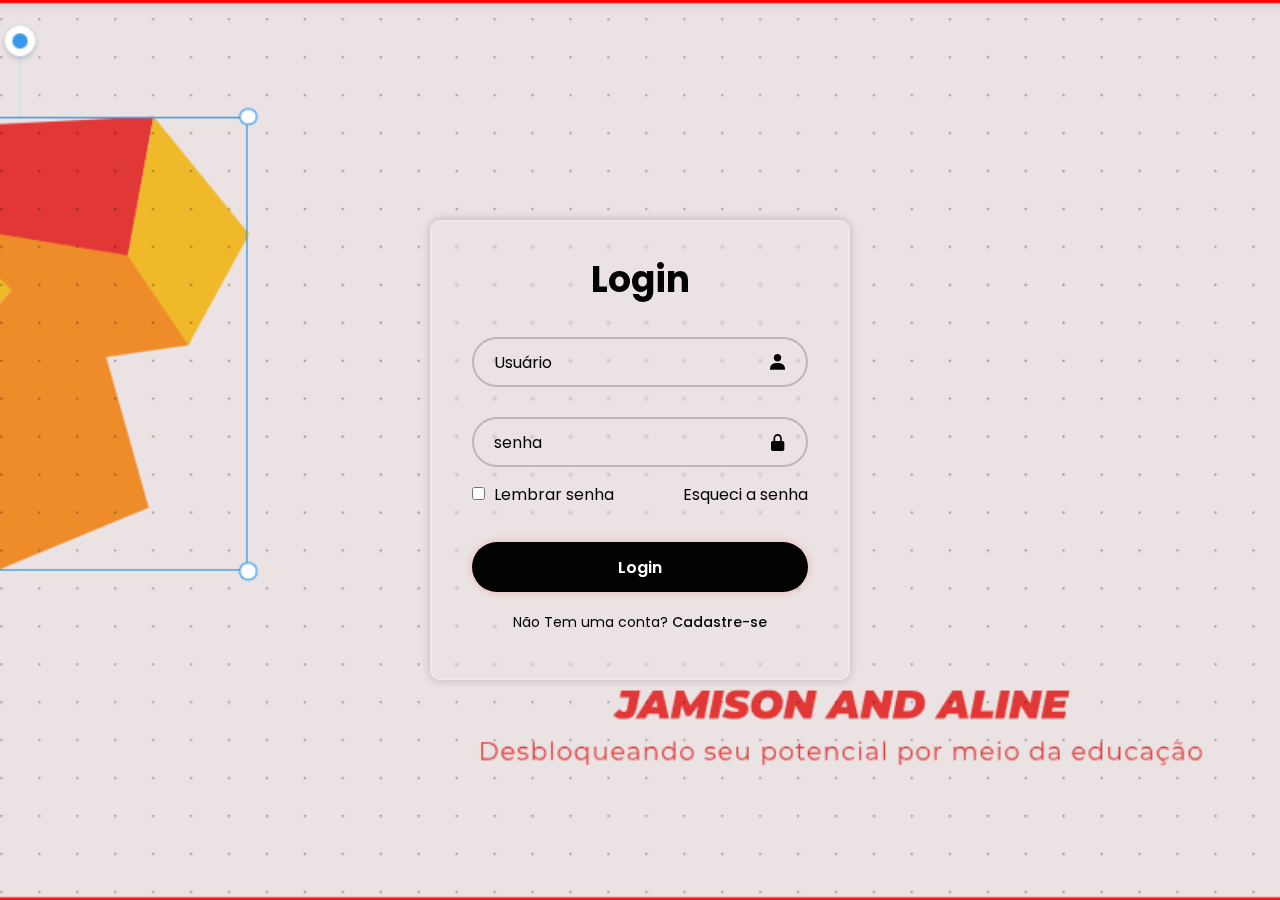
<file: index.html>
<!DOCTYPE html>
<html lang="pt-br">

<head>
    <meta charset="UTF-8">
    <meta name="viewport" content="width=device-width, initial-scale=1.0">
    <link href='https://unpkg.com/boxicons@2.1.4/css/boxicons.min.css' rel="stylesheet">
    <link rel="stylesheet" href="styles.css">
    <title>James and Aline login</title>
</head>

<body>
    <main class="container">
        <form class="formLogIn" action="">
            <!-- Entrar abaixo: -->

            <div class="container-logIn">
                <h1>Login </h1>
                <div class="input-box ">
                    <input class="loginCont" placeholder="Usuário" type="email">
                    <i class="bx bxs-user"></i>
                </div>
                <div class="input-box ">
                    <input class="loginCont" placeholder="senha" type="password">
                    <i class="bx bxs-lock-alt"></i>
                </div>

                <div class="remember-forgot">
                    <label>
                        <input class="rememberPassword" type="checkbox">
                        Lembrar senha
                    </label>
                    <a class="recoverPassword" href="#">Esqueci a senha</a>
                </div>

                <button type="submit" class="Login">Login</button>

                <div class="Register-link">
                    <p class="createAcont">Não Tem uma conta? <a href="#">Cadastre-se</a></p>
                </div>
            </div>
        </form>
        <form class="formCreateLogIn" action="">
            <!-- registrar-se abaixo -->
            <div class="container-register">
                <h1>Cadastre-se</h1>
                <div class="input-box registerName">
                    <input placeholder="Nome" type="nome">
                    <i class="bx bxs-user"></i>
                </div>

                <div class="input-box registerNameUser">
                    <input placeholder="Usuário" type="usuario">
                    <i class="bx bxs-user"></i>
                </div>

                <div class="input-box registerEmail">
                    <input placeholder="Email" type="email">
                    <i class="bx bxs-user"></i>
                </div>

                <div class="input-box registerPassword">
                    <input placeholder="senha" type="password">
                    <i class="bx bxs-lock-alt"></i>
                </div>

                <button type="submit" class="Login">Cadastrar</button>

                <div class="Register-link">
                    <p class="returnLogIn">Fazer Novamente <a href="#">LogIn</a></p>
                </div>
            </div>
        </form>

        <form class="formRecoverPassword" action="">
            <!-- Recuperar senha -->
            <div class="container-recoverPassword">
                <h1>Digite Seu Email</h1>
                

                <div class="input-box registerEmail">
                    <input placeholder="Email" type="email">
                    <i class="bx bxs-user"></i>
                </div>

                <button type="submit" class="Login">Enviar Nova Senha </button>

                <div class="Register-link">
                    <p class="returnLogIn">Fazer Novamente <a href="#">LogIn</a></p>
                </div>
            </div>
        </form>

    </main>
</body>
<script src="/sendLogIn.js"></script>

</html>
</file>
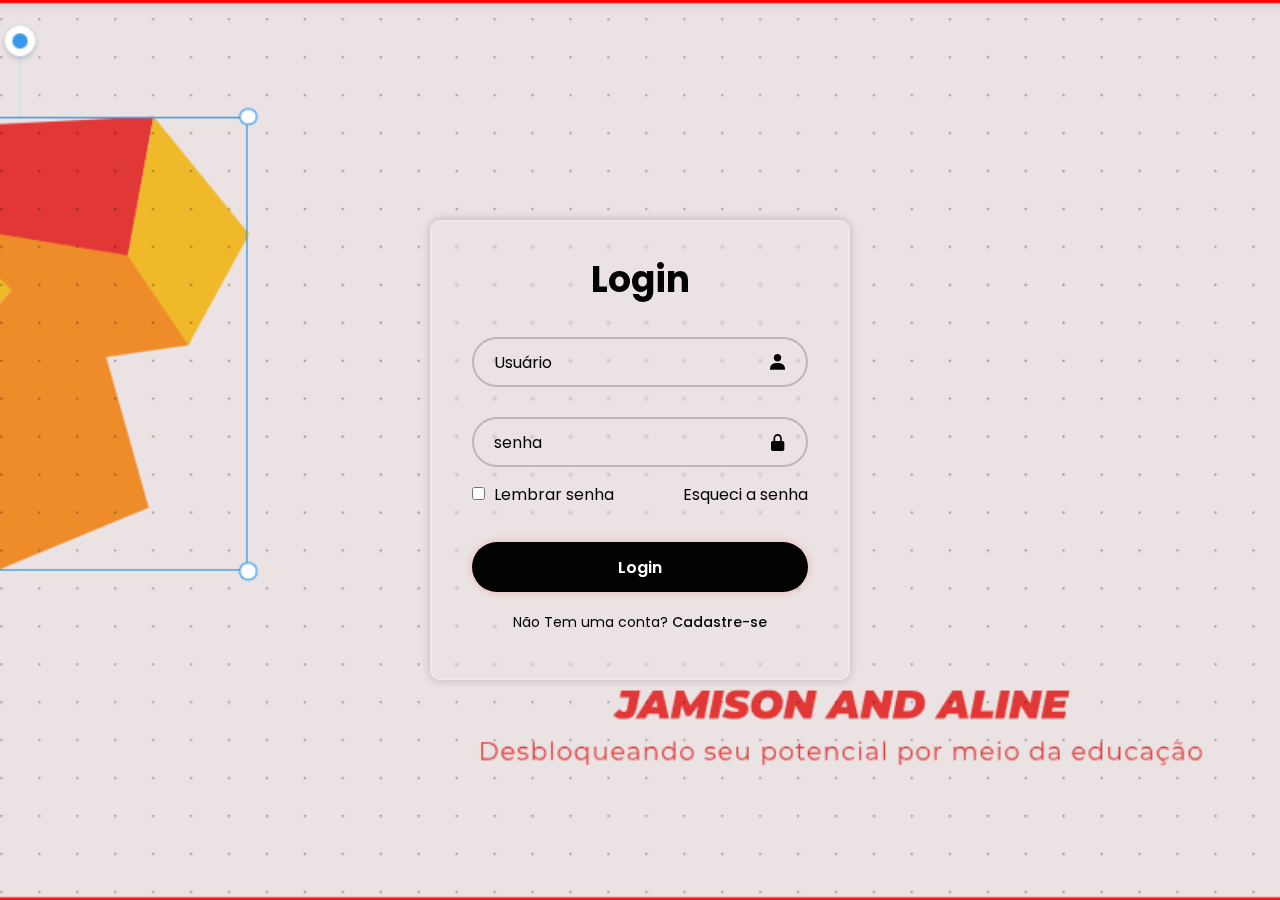
<file: Projects/index.html>
<!DOCTYPE html>
<html lang="pt-br">

<head>
    <meta charset="UTF-8">
    <meta name="viewport" content="width=device-width, initial-scale=1.0">
    <link href='https://unpkg.com/boxicons@2.1.4/css/boxicons.min.css' rel="stylesheet">
    <link rel="stylesheet" href="styles.css">
    <title>James and Aline login</title>
</head>

<body>
    <main class="container">
        <form class="formLogIn" action="">
            <!-- Entrar abaixo: -->

            <div class="container-logIn">
                <h1>Login </h1>
                <div class="input-box ">
                    <input class="loginCont" placeholder="Usuário" type="email">
                    <i class="bx bxs-user"></i>
                </div>
                <div class="input-box ">
                    <input class="loginCont" placeholder="senha" type="password">
                    <i class="bx bxs-lock-alt"></i>
                </div>

                <div class="remember-forgot">
                    <label>
                        <input class="rememberPassword" type="checkbox">
                        Lembrar senha
                    </label>
                    <a class="recoverPassword" href="#">Esqueci a senha</a>
                </div>

                <button type="submit" class="Login">Login</button>

                <div class="Register-link">
                    <p class="createAcont">Não Tem uma conta? <a href="#">Cadastre-se</a></p>
                </div>
            </div>
        </form>
        <form class="formCreateLogIn" action="">
            <!-- registrar-se abaixo -->
            <div class="container-register">
                <h1>Cadastre-se</h1>
                <div class="input-box registerName">
                    <input placeholder="Nome" type="nome">
                    <i class="bx bxs-user"></i>
                </div>

                <div class="input-box registerNameUser">
                    <input placeholder="Usuário" type="usuario">
                    <i class="bx bxs-user"></i>
                </div>

                <div class="input-box registerEmail">
                    <input placeholder="Email" type="email">
                    <i class="bx bxs-user"></i>
                </div>

                <div class="input-box registerPassword">
                    <input placeholder="senha" type="password">
                    <i class="bx bxs-lock-alt"></i>
                </div>

                <button type="submit" class="Login">Cadastrar</button>

                <div class="Register-link">
                    <p class="returnLogIn">Fazer Novamente <a href="#">LogIn</a></p>
                </div>
            </div>
        </form>

        <form class="formRecoverPassword" action="">
            <!-- Recuperar senha -->
            <div class="container-recoverPassword">
                <h1>Digite Seu Email</h1>
                

                <div class="input-box registerEmail">
                    <input placeholder="Email" type="email">
                    <i class="bx bxs-user"></i>
                </div>

                <button type="submit" class="Login">Enviar Nova Senha </button>

                <div class="Register-link">
                    <p class="returnLogIn">Fazer Novamente <a href="#">LogIn</a></p>
                </div>
            </div>
        </form>

    </main>
</body>
<script src="/Projects/sendLogIn.js"></script>

</html>
</file>
<file: styles.css>
@import url('https://fonts.googleapis.com/css2?family=Poppins:ital,wght@0,100;0,200;0,300;0,400;0,500;0,600;0,700;0,800;0,900;1,100;1,200;1,300;1,400;1,500;1,600;1,700;1,800;1,900&display=swap');
* {
    margin: 0;
    padding: 0;
    box-sizing: border-box;
    font-family: "Poppins", sans-serif;
}

body {
    display: flex;
    justify-content: center;
    align-items: center;
    min-height: 100vh;
    background: url('../img/Jamison\ And\ Aline.png');
    background-size: cover;
    background-position: center;
}

.container {
    width: 420px;
    background-color: transparent;
    border: 2px solid rgba(255, 255, 255, .2);
    border-radius: 10px;
    color: #020202;
    padding: 30px 40px;
    box-shadow: 0 0 10px rgba(10, 10, 10, .2);
    backdrop-filter: blur(1.25px);
}
/* exibir paginas */
.container-register{
    display: none;
}

/* exibir paginas */
.container-logIn{
    display: block;
}
/* exibir paginas */
.container-recoverPassword{
    display: none;
}

.container h1 {
    font-size: 36px;
    text-align: center;
    
}

.input-box {
    position: relative;
    width: 100%;
    height: 50px;
    margin: 30px 0;
}


.input-box input {
    width: 100%;
    height: 100%;
    background-color: transparent;
    border: 2px solid rgba(10, 10, 10, 0.2);
    border-radius: 40px;
    outline: none;
    font-size: 16px;
    color: #020202;
    padding: 20px 45px 20px 20px;
}

.input-box input::placeholder {
    color: #020202;
}

.input-box i {
    position: absolute;
    right: 20px;
    top: 50%;
    transform: translateY(-50%);
    font-size: 20px;
}

.remember-forgot {
    display: flex;
    justify-content: space-between;
    margin: -15px 0 15px;
}

.remember-forgot label input {
    accent-color: #020202;
    margin-right: 5px;
}

.remember-forgot a {
    text-decoration: none;
    color: #020202;
}

.remember-forgot a:hover {
    text-decoration: underline;
}

.Login{
    width: 100%;
    height: 50px;
    background-color: #020202;
    border: none;
    border-radius: 40px;
    cursor: pointer;
    font-size: 16px;
    color: #fff;
    font-weight: 600;
    box-shadow: 0 0 10px rgba(244, 6, 6, 0.2);
    margin-top: 20px;
}

.Login:hover {
    background-color:  transparent;
    border: 2px solid rgba(244, 6, 6, 0.2);
    color: #fff;
    transition: 0.5;
}

.Register-link {
    font-size: 14px;
    text-align: center;
    margin: 20px 0 15px;
}

.Register-link a {
    text-decoration: none;
    color: #020202;
    font-weight: 500;
}

.Register-link a:hover {
    text-decoration: underline;
}
</file>
<file: Projects/styles.css>
@import url('https://fonts.googleapis.com/css2?family=Poppins:ital,wght@0,100;0,200;0,300;0,400;0,500;0,600;0,700;0,800;0,900;1,100;1,200;1,300;1,400;1,500;1,600;1,700;1,800;1,900&display=swap');
* {
    margin: 0;
    padding: 0;
    box-sizing: border-box;
    font-family: "Poppins", sans-serif;
}

body {
    display: flex;
    justify-content: center;
    align-items: center;
    min-height: 100vh;
    background: url('../img/Jamison\ And\ Aline.png');
    background-size: cover;
    background-position: center;
}

.container {
    width: 420px;
    background-color: transparent;
    border: 2px solid rgba(255, 255, 255, .2);
    border-radius: 10px;
    color: #020202;
    padding: 30px 40px;
    box-shadow: 0 0 10px rgba(10, 10, 10, .2);
    backdrop-filter: blur(1.25px);
}
/* exibir paginas */
.container-register{
    display: none;
}

/* exibir paginas */
.container-logIn{
    display: block;
}
/* exibir paginas */
.container-recoverPassword{
    display: none;
}

.container h1 {
    font-size: 36px;
    text-align: center;
    
}

.input-box {
    position: relative;
    width: 100%;
    height: 50px;
    margin: 30px 0;
}


.input-box input {
    width: 100%;
    height: 100%;
    background-color: transparent;
    border: 2px solid rgba(10, 10, 10, 0.2);
    border-radius: 40px;
    outline: none;
    font-size: 16px;
    color: #020202;
    padding: 20px 45px 20px 20px;
}

.input-box input::placeholder {
    color: #020202;
}

.input-box i {
    position: absolute;
    right: 20px;
    top: 50%;
    transform: translateY(-50%);
    font-size: 20px;
}

.remember-forgot {
    display: flex;
    justify-content: space-between;
    margin: -15px 0 15px;
}

.remember-forgot label input {
    accent-color: #020202;
    margin-right: 5px;
}

.remember-forgot a {
    text-decoration: none;
    color: #020202;
}

.remember-forgot a:hover {
    text-decoration: underline;
}

.Login{
    width: 100%;
    height: 50px;
    background-color: #020202;
    border: none;
    border-radius: 40px;
    cursor: pointer;
    font-size: 16px;
    color: #fff;
    font-weight: 600;
    box-shadow: 0 0 10px rgba(244, 6, 6, 0.2);
    margin-top: 20px;
}

.Login:hover {
    background-color:  transparent;
    border: 2px solid rgba(244, 6, 6, 0.2);
    color: #fff;
    transition: 0.5;
}

.Register-link {
    font-size: 14px;
    text-align: center;
    margin: 20px 0 15px;
}

.Register-link a {
    text-decoration: none;
    color: #020202;
    font-weight: 500;
}

.Register-link a:hover {
    text-decoration: underline;
}
</file>
